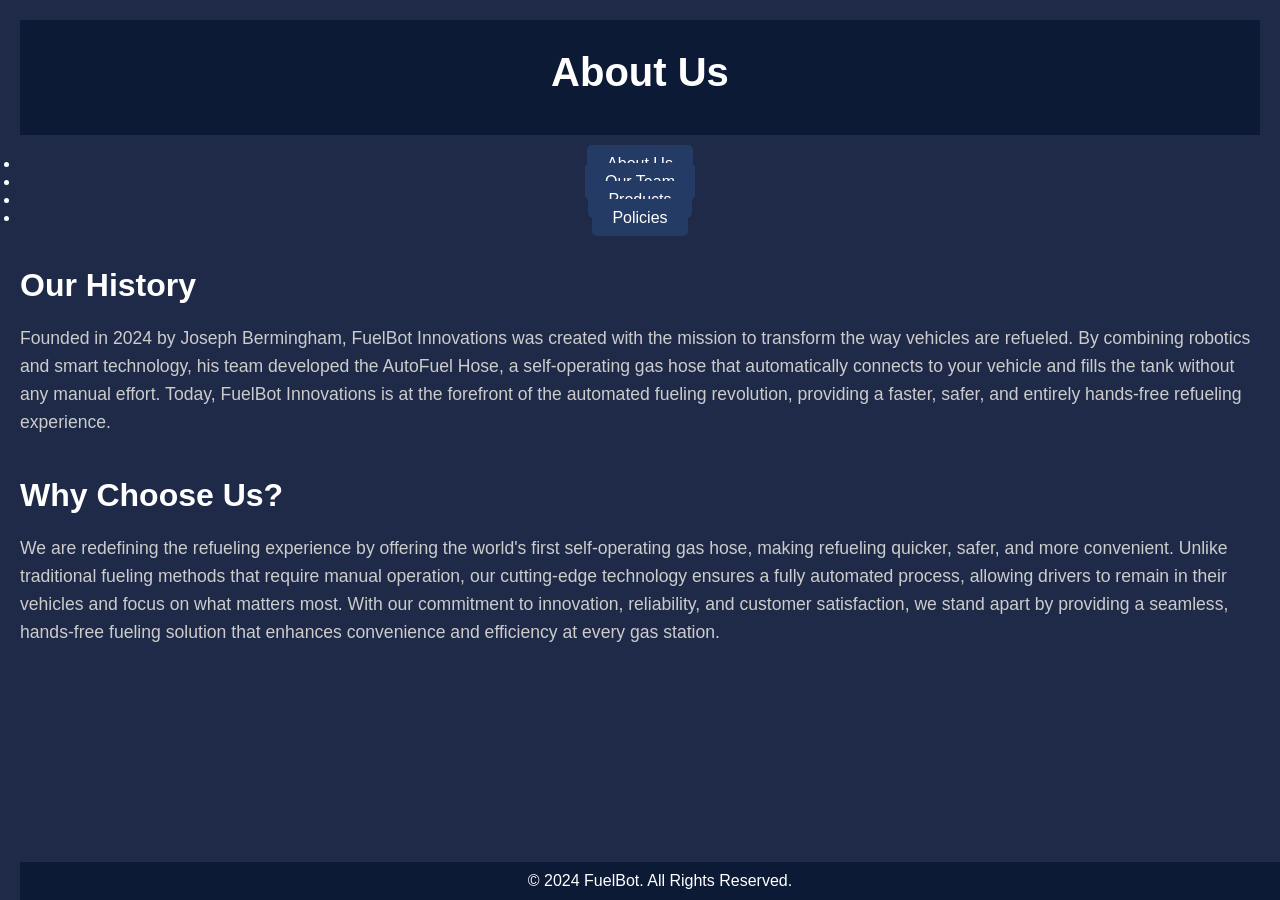
<file: index.html>
<!DOCTYPE html>
<html lang="en">
<head>
    <meta charset="UTF-8">
    <meta name="viewport" content="width=device-width, initial-scale=1.0">
    <title>About Us - Your Company</title>
    <link rel="stylesheet" href="styles.css"> <!-- main.css -->
</head>
<body>
    <header>
        <h1>About Us</h1>
    </header>

    <nav>
        <ul>
            <li><a href="index.html" title="Learn more about our company">About Us</a></li>
            <li><a href="Employees.html" title="Meet our team">Our Team</a></li>
            <li><a href="products.html" title="Browse our products">Products</a></li>
            <li><a href="policies.html" title="Read our policies">Policies</a></li>
        </ul>
    </nav>

    <main>
        <section id="history">
            <h2>Our History</h2>
            <p>Founded in 2024 by Joseph Bermingham, FuelBot Innovations was created with the mission to transform the way vehicles are refueled. By combining robotics and smart technology, his team developed the AutoFuel Hose, a self-operating gas hose that automatically connects to your vehicle and fills the tank without any manual effort. Today, FuelBot Innovations is at the forefront of the automated fueling revolution, providing a faster, safer, and entirely hands-free refueling experience.</p>
        </section>

        <section id="why-use-us">
            <h2>Why Choose Us?</h2>
            <p>We are redefining the refueling experience by offering the world's first self-operating gas hose, making refueling quicker, safer, and more convenient. Unlike traditional fueling methods that require manual operation, our cutting-edge technology ensures a fully automated process, allowing drivers to remain in their vehicles and focus on what matters most. With our commitment to innovation, reliability, and customer satisfaction, we stand apart by providing a seamless, hands-free fueling solution that enhances convenience and efficiency at every gas station.</p>
        </section>
    </main>

    <footer>
        <p>&copy; 2024 FuelBot. All Rights Reserved.</p>
    </footer>
</body>
</html>
</file>
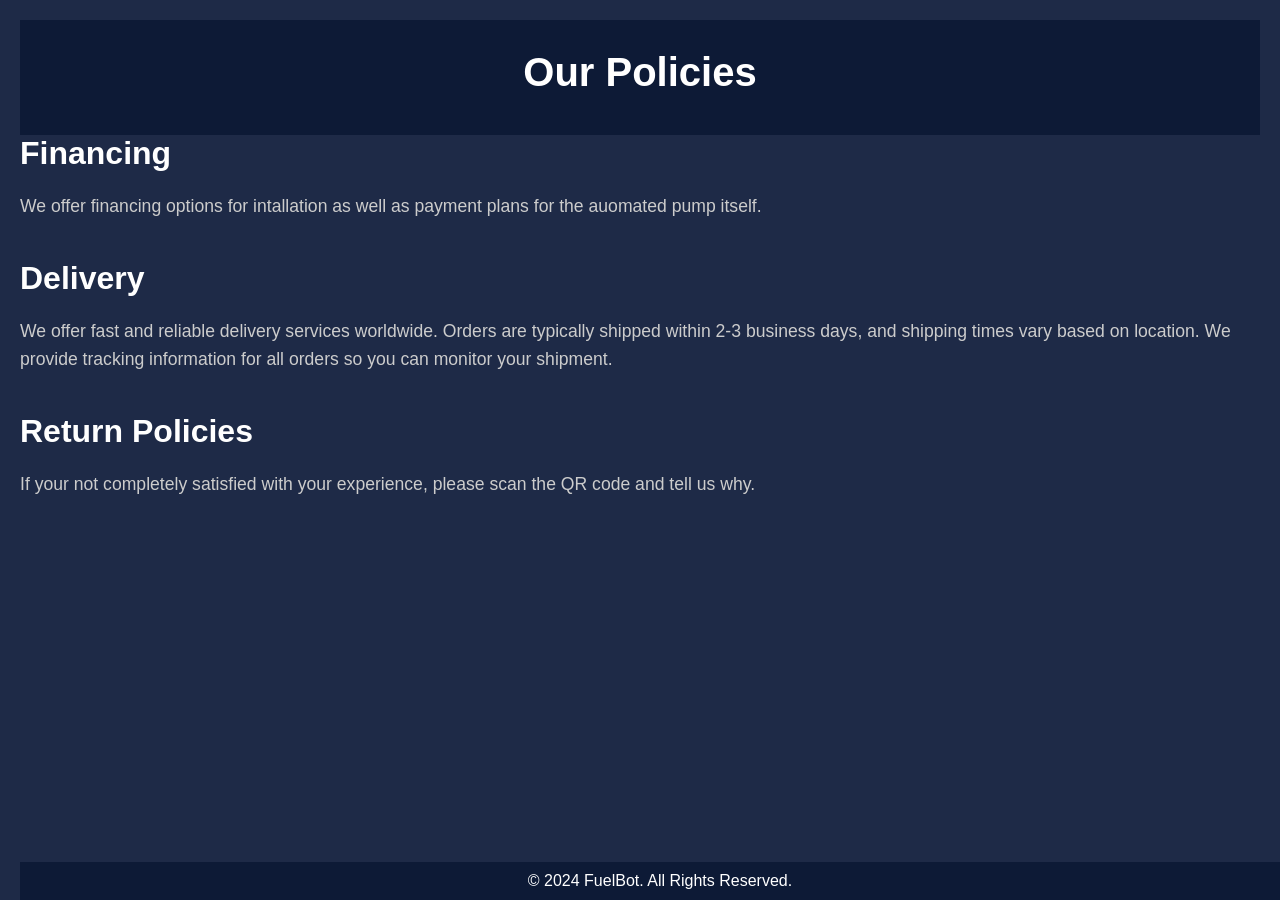
<file: policies.html>
<!DOCTYPE html>
<html lang="en">
<head>
    <meta charset="UTF-8">
    <meta name="viewport" content="width=device-width, initial-scale=1.0">
    <title>Policies - Your Company</title>
    <link rel="stylesheet" href="styles.css"> <!-- main.css -->
</head>
<body>
    <header>
        <h1>Our Policies</h1>
    </header>

    <section id="financing">
        <h2>Financing</h2>
        <p>We offer financing options for intallation as well as payment plans for the auomated pump itself.</p>
    </section>

    <section id="delivery">
        <h2>Delivery</h2>
        <p>We offer fast and reliable delivery services worldwide. Orders are typically shipped within 2-3 business days, and shipping times vary based on location. We provide tracking information for all orders so you can monitor your shipment.</p>
    </section>

    <section id="returns">
        <h2>Return Policies</h2>
        <p>If your not completely satisfied with your experience, please scan the QR code and tell us why.</p>
    </section>

    <footer>
        <p>&copy; 2024 FuelBot. All Rights Reserved.</p>
    </footer>
</body>
</html>
</file>
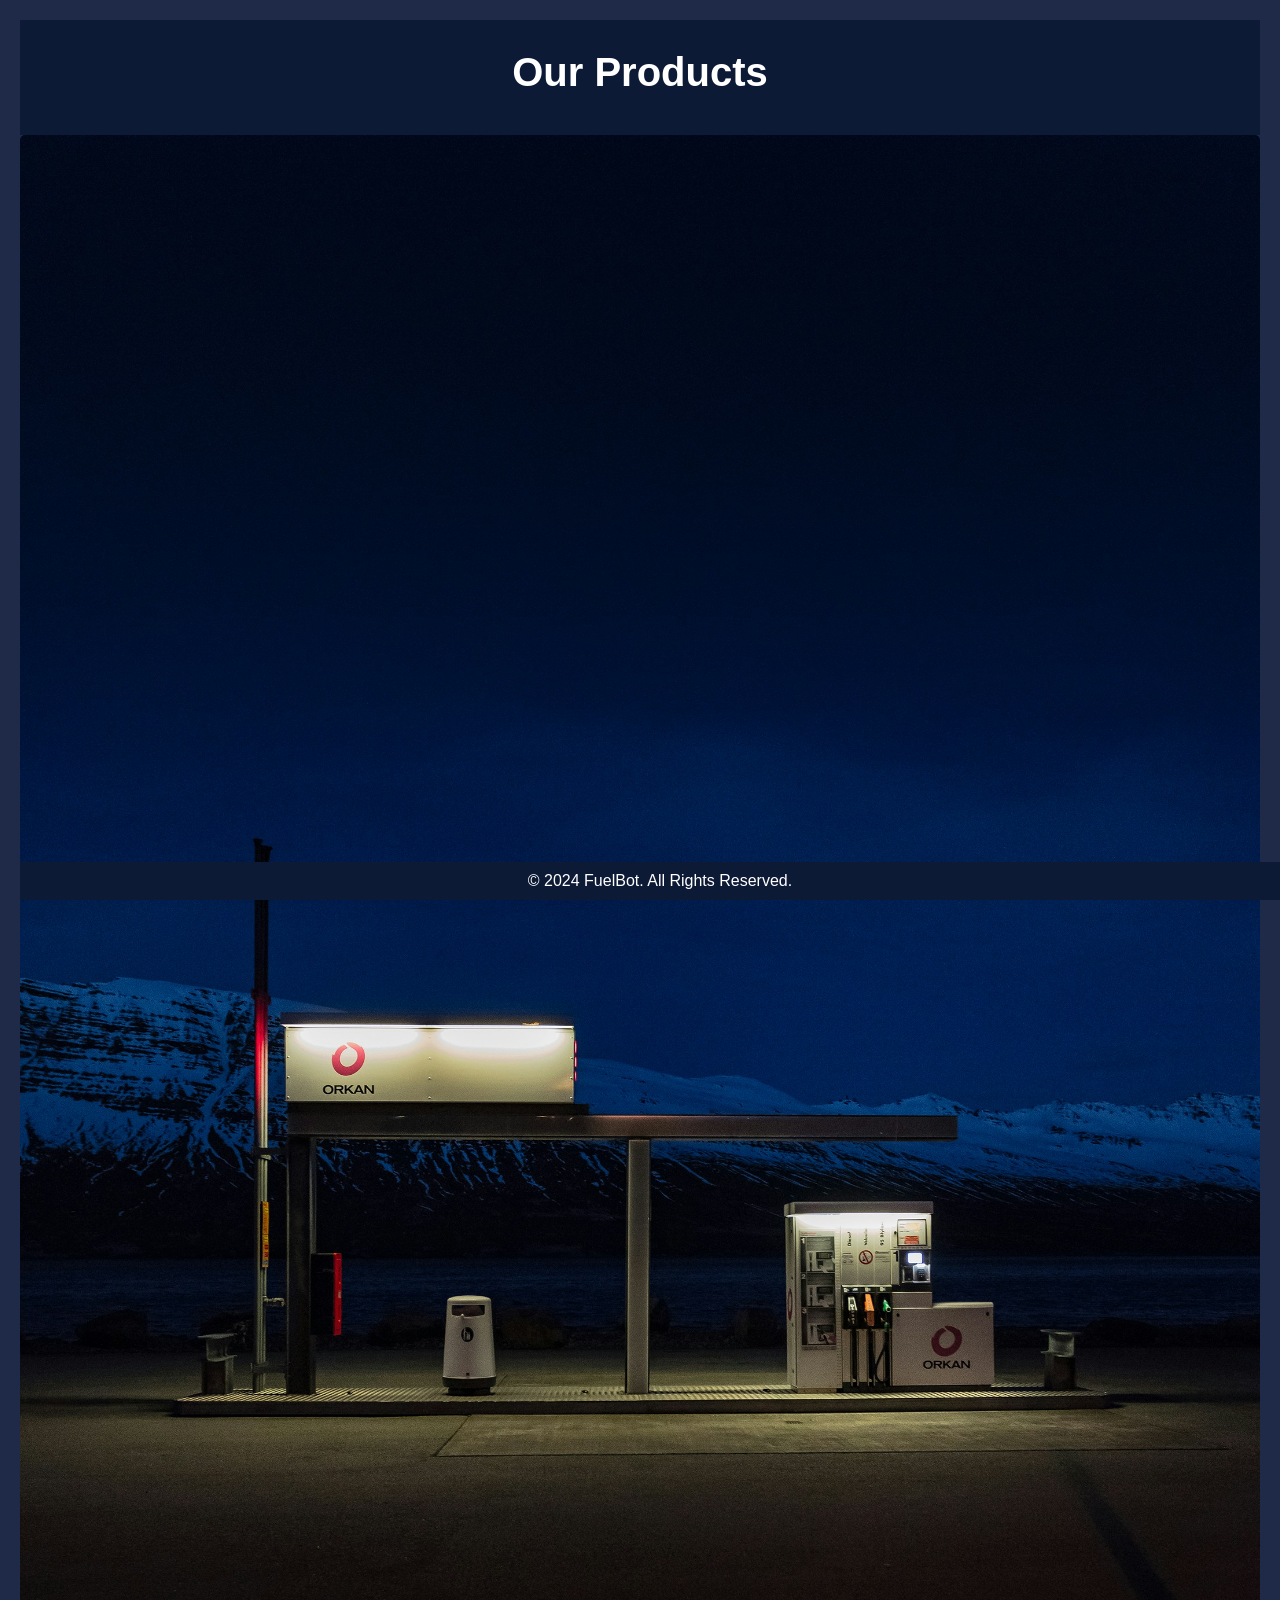
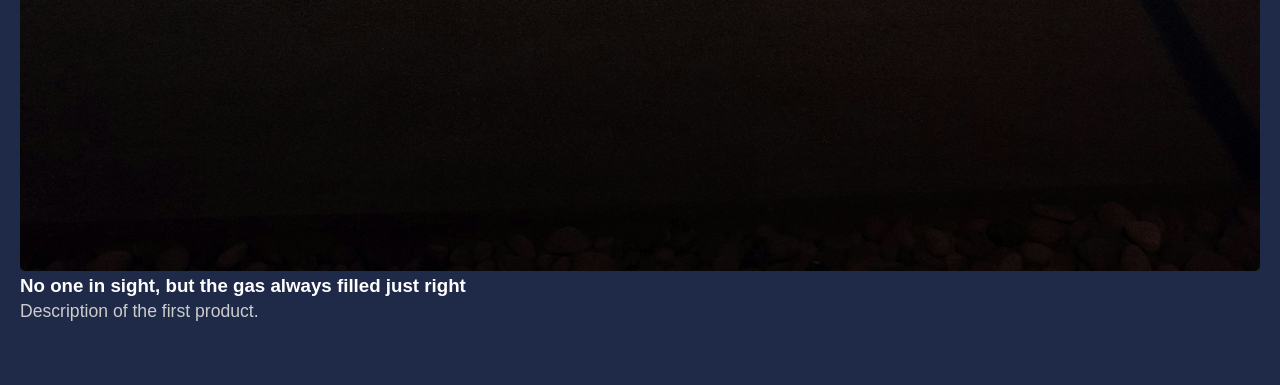
<file: products.html>
<!DOCTYPE html>
<html lang="en">
<head>
    <meta charset="UTF-8">
    <meta name="viewport" content="width=device-width, initial-scale=1.0">
    <title>Products - Your Company</title>
    <link rel="stylesheet" href="styles.css"> <!-- main.css -->
</head>
<body>
    <header>
        <h1>Our Products</h1>
    </header>

    <section id="products">
        <div class="product">
            <img src="gaspump.jpg" alt="Product 1">
            <h3>No one in sight, but the gas always filled just right</h3>
            <p>Description of the first product.</p>
        </div>

        <!-- Add more products as needed -->
    </section>

    <footer>
        <p>&copy; 2024 FuelBot. All Rights Reserved.</p>
    </footer>
</body>
</html>
</file>
<file: styles.css>
/* Reset default styles */
* {
  margin: 0;
  padding: 0;
  box-sizing: border-box;
}

/* Body Styling */
body {
  font-family: Arial, sans-serif;
  background-color: #1e2a47; /* Dark blue background */
  color: #fff; /* White text */
  padding: 20px;
}

/* Header Styling */
header {
  background-color: #0d1a36; /* Darker blue for header */
  color: #fff;
  text-align: center;
  padding: 30px;
}

header h1 {
  font-size: 2.5rem;
  margin-bottom: 10px;
}

header p {
  font-size: 1.2rem;
  color: #b0b0b0; /* Light gray for subtext */
}

/* Navigation Styling */
nav {
  text-align: center;
  margin-top: 20px;
}

nav a {
  color: #fff;
  text-decoration: none;
  padding: 10px 20px;
  margin: 0 10px;
  background-color: #243b65; /* Lighter blue button */
  border-radius: 5px;
  transition: background-color 0.3s;
}

nav a:hover {
  background-color: #1b2c4d; /* Darker blue on hover */
}

/* Main Content Styling */
main {
  margin-top: 40px;
}

/* Section Styling */
section {
  margin-bottom: 40px;
}

section h2 {
  font-size: 2rem;
  color: #fff;
  margin-bottom: 20px;
}

section p {
  font-size: 1.1rem;
  color: #ccc; /* Light gray text */
  line-height: 1.6;
}

/* Footer Styling */
footer {
  text-align: center;
  background-color: #0d1a36;
  color: #fff;
  padding: 10px;
  position: fixed;
  width: 100%;
  bottom: 0;
}

footer p {
  font-size: 1rem;
}

/* Image Styling */
img {
  max-width: 100%;
  height: auto;
  border-radius: 5px;
}
</file>
